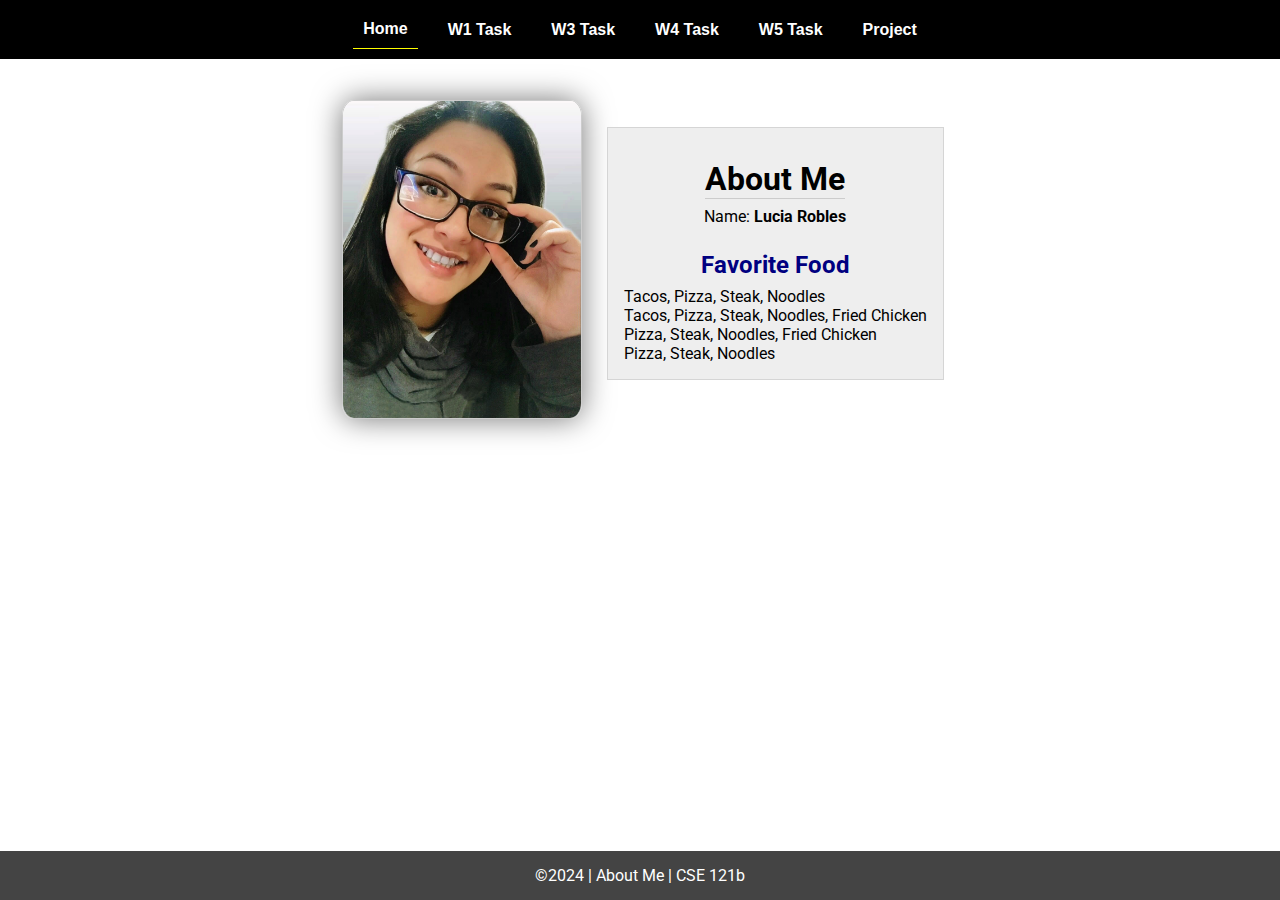
<file: index.html>
<!DOCTYPE html>
<html lang="en">

<head>
  <meta charset="UTF-8">
  <meta name="viewport" content="width=device-width, initial-scale=1.0">
  <title>About Me | CSE 121b | W02: Programming Tasks</title>
  <link rel="preconnect" href="https://fonts.googleapis.com">
  <link rel="preconnect" href="https://fonts.gstatic.com" crossorigin>
  <link href="https://fonts.googleapis.com/css2?family=Roboto:wght@400;600&display=swap"
    rel="stylesheet">
  <link rel="stylesheet" href="styles/main.css">
</head>

<body>
  <nav>
    <ul id="menu">
      <li><a id="toggleMenu">&equiv;</a></li>
      <li><a href="index.html" class="active">Home</a></li>
      <li><a href="w01-task.html">W1 Task</a></li>
      <li><a href="w03-task.html">W3 Task</a></li>
      <li><a href="w04-task.html">W4 Task</a></li>
      <li><a href="w05-task.html">W5 Task</a></li>
      <li><a href="project.html">Project</a></li>
    </ul>
  </nav>
  <main id="home">
    <picture>
      <img src="images/me.jpg" alt="Placeholder Image">
    </picture>
    <section>
      <h1>About Me</h1>
      <div class="info">Name: <span id="name"></span></div>
      <h2>Favorite Food</h2>
      <div class="block"><span id="food"></span></div>
    </section>
  </main>
  <footer>
    &copy;<span id="year"></span> | About Me | CSE 121b
  </footer>
  <script src="scripts/main.js"></script>
  <script src="scripts/w02-task.js"></script>
</body>

</html>
</file>
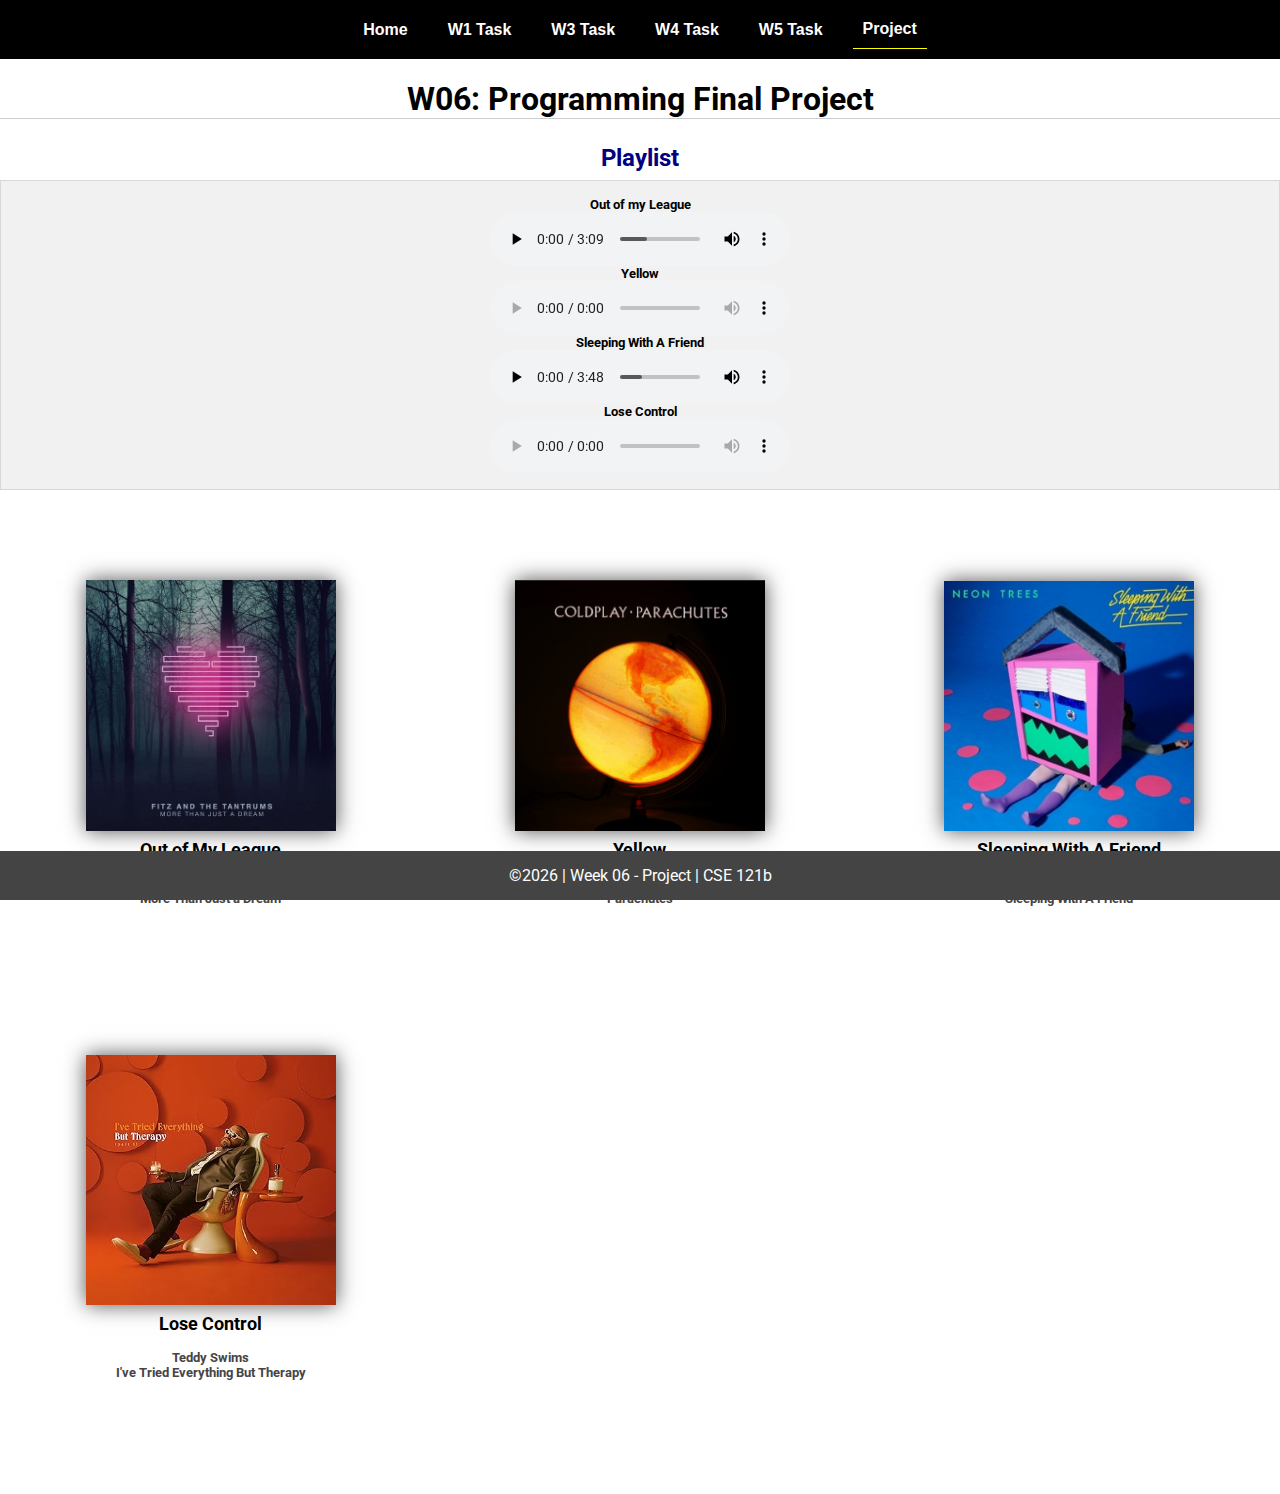
<file: project.html>
<!DOCTYPE html>
<html lang="en">

<head>
  <meta charset="UTF-8">
  <meta name="viewport" content="width=device-width, initial-scale=1.0">
  <title>CSE 121b | W05: Programming Tasks</title>
  <link rel="preconnect" href="https://fonts.googleapis.com">
  <link rel="preconnect" href="https://fonts.gstatic.com" crossorigin>
  <link href="https://fonts.googleapis.com/css2?family=Roboto:wght@400;600&display=swap"
    rel="stylesheet">

  <link rel="stylesheet" href="styles/main.css">
  <link rel="stylesheet" href="styles/style.css">

</head>

<body>
  <nav>
    <ul id="menu">
      <li><a id="toggleMenu">&equiv;</a></li>
      <li><a href="index.html">Home</a></li>
      <li><a href="w01-task.html">W1 Task</a></li>
      <li><a href="w03-task.html">W3 Task</a></li>
      <li><a href="w04-task.html">W4 Task</a></li>
      <li><a href="w05-task.html">W5 Task</a></li>
      <li><a href="project.html"class="active">Project</a></li>
    </ul>
  </nav>
  <main id="gridly">
    <h1>W06: Programming Final Project</h1>
    <h2>Playlist</h2>
    <section id="section4">
      <h5>Out of my League</h3><audio id="audio" src="https://luroblesf.github.io/cse121b/audio/Outofmyleague.mp3" controls=""></audio>
      <h5>Yellow</h3><audio id="audio" src="https://luroblesf.github.io/cse121b/audio/Yellow.mp3" controls=""></audio>
      <h5>Sleeping With A Friend</h3><audio id="audio" src="https://luroblesf.github.io/cse121b/audio/Sleepingwithafriend.mp3" controls=""></audio>
      <h5>Lose Control</h3><audio id="audio" src="https://luroblesf.github.io/cse121b/audio/Losecontrol.mp3" controls=""></audio>
    </section>
    <div id="songs"></div>

  </main>

  <footer>
    &copy;<span id="year"></span> | Week 06 - Project | CSE 121b
  </footer>
  <script src="scripts/main.js"></script>
  <script>
    document.getElementById("year").innerHTML = new Date().getFullYear();
  </script>
  <script src="scripts/w06-task.js"></script>

</body>

</html>
</file>
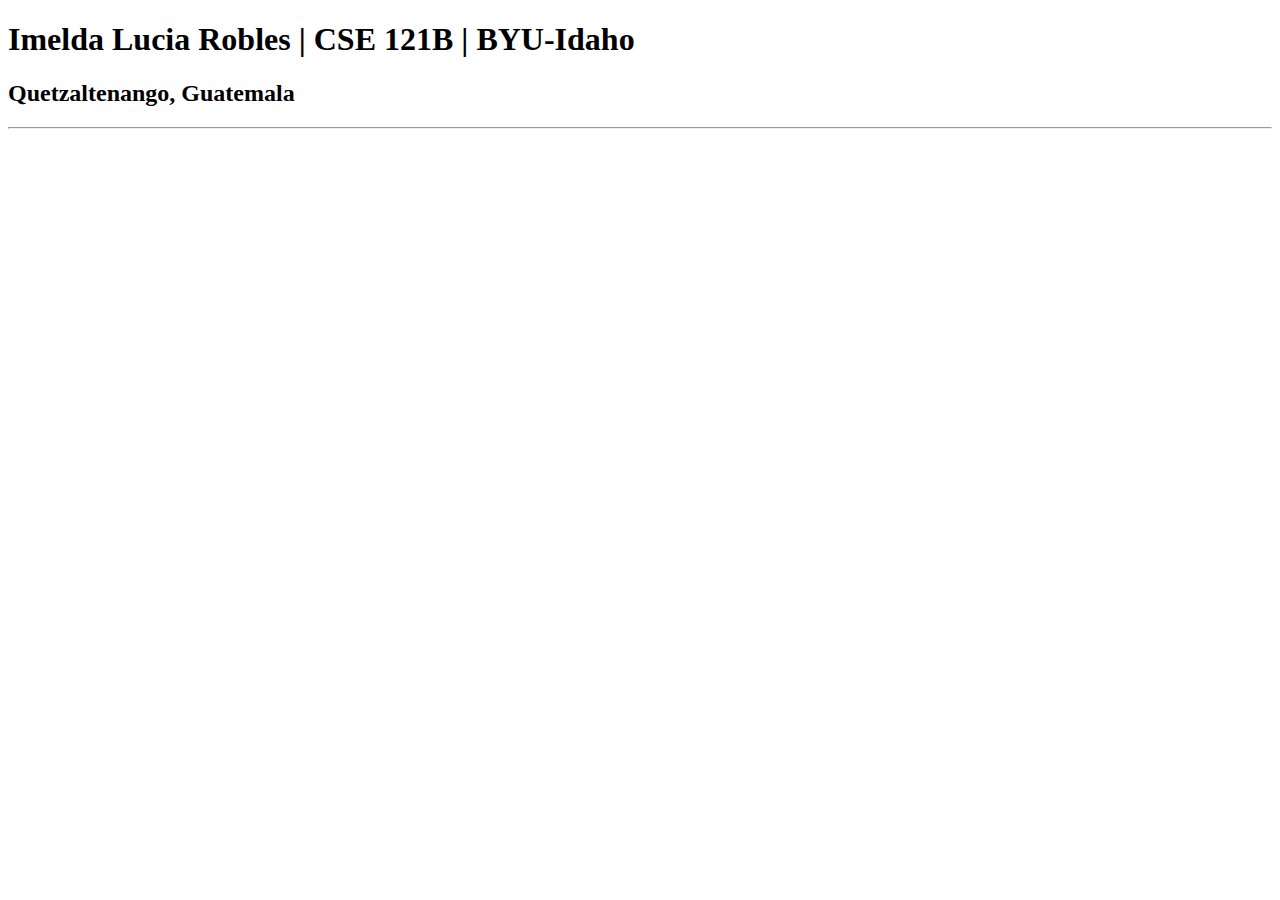
<file: test.html>
<!DOCTYPE html>
<html lang="en">
<head>
    <meta charset="UTF-8">
    <meta name="viewport" content="width=device-width, initial-scale=1.0">
    <title>Imelda Lucia Robles</title>
</head>
<body>
    <h1>Imelda Lucia Robles  | CSE 121B | BYU-Idaho</h1>
    <h2>Quetzaltenango, Guatemala</h2>
    <hr>    
</body>
</html>
</file>
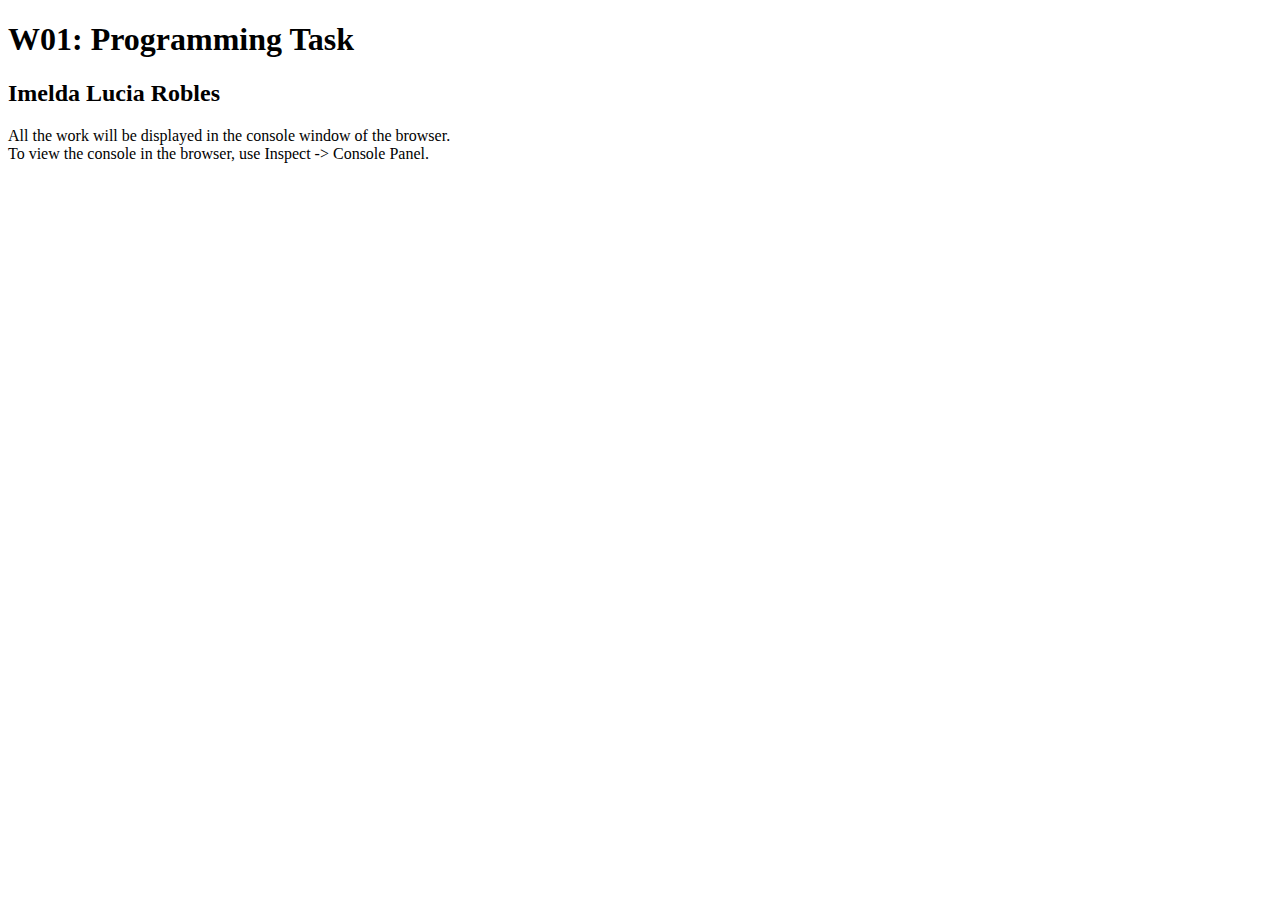
<file: w01-task.html>
<!DOCTYPE html>
<html lang="en">

<head>
  <meta charset="UTF-8">
  <meta name="viewport" content="width=device-width, initial-scale=1.0">
  <title>W01: Programming Task</title>
</head>

<body>
  <h1>W01: Programming Task</h1>
  <h2>Imelda Lucia Robles</h2>
  <p>All the work will be displayed in the console window of the browser.
    <br>To view the console in the browser, use Inspect -> Console Panel.
  </p>

  <script src="w01-task.js"></script>

</body>
</html>
</file>
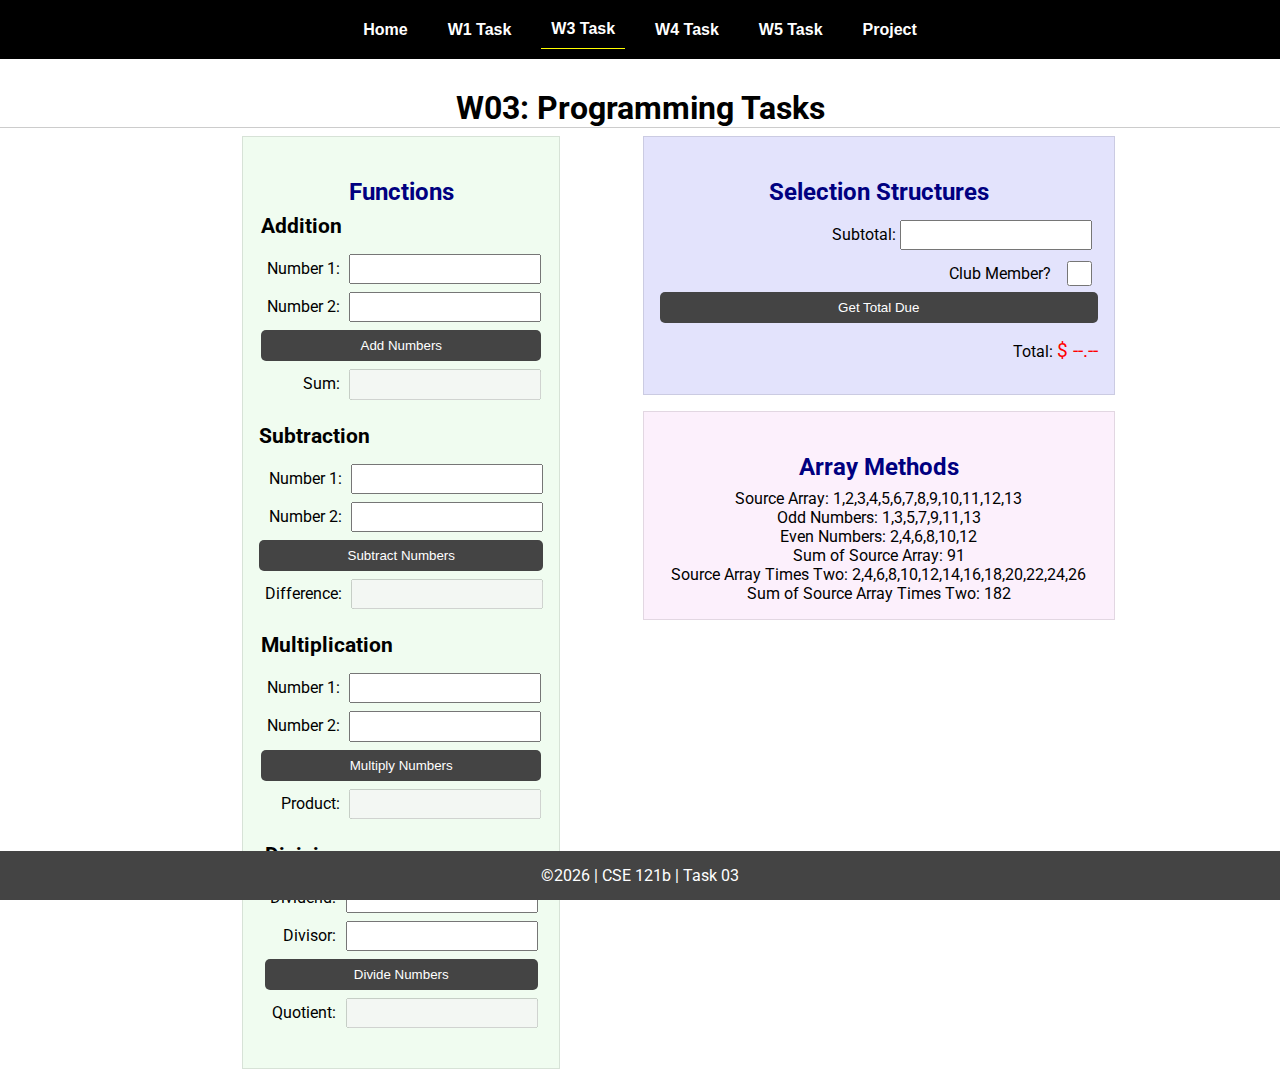
<file: w03-task.html>
<!DOCTYPE html>
<html lang="en">

<head>
    <meta charset="UTF-8">
    <meta name="viewport" content="width=device-width, initial-scale=1.0">
    <title>CSE 121b | W03: Programming Tasks</title>
    <link rel="preconnect" href="https://fonts.googleapis.com">
    <link rel="preconnect" href="https://fonts.gstatic.com" crossorigin>
    <link href="https://fonts.googleapis.com/css2?family=Roboto:wght@400;600&display=swap"
        rel="stylesheet">
    <link rel="stylesheet" href="styles/main.css">
</head>

<body>
    <nav>
        <ul id="menu">
            <li><a id="toggleMenu">&equiv;</a></li>
            <li><a href="index.html">Home</a></li>
            <li><a href="w01-task.html">W1 Task</a></li>
            <li><a href="w03-task.html" class="active">W3 Task</a></li>
            <li><a href="w04-task.html">W4 Task</a></li>
            <li><a href="w05-task.html">W5 Task</a></li>
            <li><a href="project.html">Project</a></li>
        </ul>
    </nav>>
    <header>
        <h1>W03: Programming Tasks</h1>
    </header>
    <main id="task3">
        <section id="section1">
            <h2>Functions</h2>
            <article>
                <h3>Addition</h3>
                <div>
                    <label for="add1">Number 1:</label>
                    <input type="text" id="add1" name="add1">
                </div>
                <div>
                    <label for="add2">Number 2:</label>
                    <input type="text" id="add2" name="add2">
                </div>
                <div>
                    <input type="button" id="addNumbers" value="Add Numbers">
                </div>
                <div>
                    <label for="sum">Sum:</label>
                    <input type="text" id="sum" name="sum" disabled>
                </div>
            </article>
            <article>
                <h3>Subtraction</h3>
                <div>
                    <label for="subtract1">Number 1:</label>
                    <input type="text" id="subtract1" name="subtract1">
                </div>
                <div>
                    <label for="subtract2">Number 2:</label>
                    <input type="text" id="subtract2" name="subtract2">
                </div>
                <div>
                    <input type="button" id="subtractNumbers" value="Subtract Numbers">
                </div>
                <div>
                    <label for="difference">Difference:</label>
                    <input type="text" id="difference" name="difference" disabled>
                </div>
            </article>
            <article>
                <h3>Multiplication</h3>
                <div>
                    <label for="factor1">Number 1:</label>
                    <input type="text" id="factor1" name="factor1">
                </div>
                <div>
                    <label for="factor2">Number 2:</label>
                    <input type="text" id="factor2" name="factor2">
                </div>
                <div>
                    <input type="button" id="multiplyNumbers" value="Multiply Numbers">
                </div>
                <div>
                    <label for="product">Product:</label>
                    <input type="text" id="product" name="product" disabled>
                </div>
            </article>
            <article>
                <h3>Division</h3>
                <div>
                    <label for="dividend">Dividend:</label>
                    <input type="text" id="dividend" name="dividend">
                </div>
                <div>
                    <label for="divisor">Divisor:</label>
                    <input type="text" id="divisor" name="divisor">
                </div>
                <div>
                    <input type="button" id="divideNumbers" value="Divide Numbers">
                </div>
                <div>
                    <label for="quotient">Quotient:</label>
                    <input type="text" id="quotient" name="quotient" disabled>
                </div>
            </article>
        </section>
        <div>
            <section id="section2">
                <h2>Selection Structures</h2>
                <label class="right">Subtotal:
                    <input type="number" id="subtotal" size="5">
                </label>
                <label class="middle right">
                    Club Member?
                    <input type="checkbox" id="member">
                </label>
                <div class="right">
                    <input type="button" id="getTotal" value="Get Total Due">
                </div>
                <div class="right">Total:
                    <span class="larger" id="total">$ --.--</span>
                </div>
            </section>
            <section id="section3">
                <h2>Array Methods</h2>
                <p>
                    Source Array: <span id="array"></span>
                </p>
                <p>
                    Odd Numbers: <span id="odds"></span>
                </p>
                <p>
                    Even Numbers: <span id="evens"></span>
                </p>
                <p>
                    Sum of Source Array: <span id="sumOfArray"></span>
                </p>
                <p>
                    Source Array Times Two: <span id="multiplied"></span>
                </p>
                <p>
                    Sum of Source Array Times Two: <span id="sumOfMultiplied"></span>
                </p>
            </section>
        </div>
    </main>
    <footer>
        &copy;<span id="year"></span> | CSE 121b | Task 03
    </footer>
    <script src="scripts/main.js"></script>
    <script>
        document.getElementById("year").innerHTML = new Date().getFullYear();
    </script>
    <script src="scripts/w03-task.js"></script>
</body>

</html>
</file>
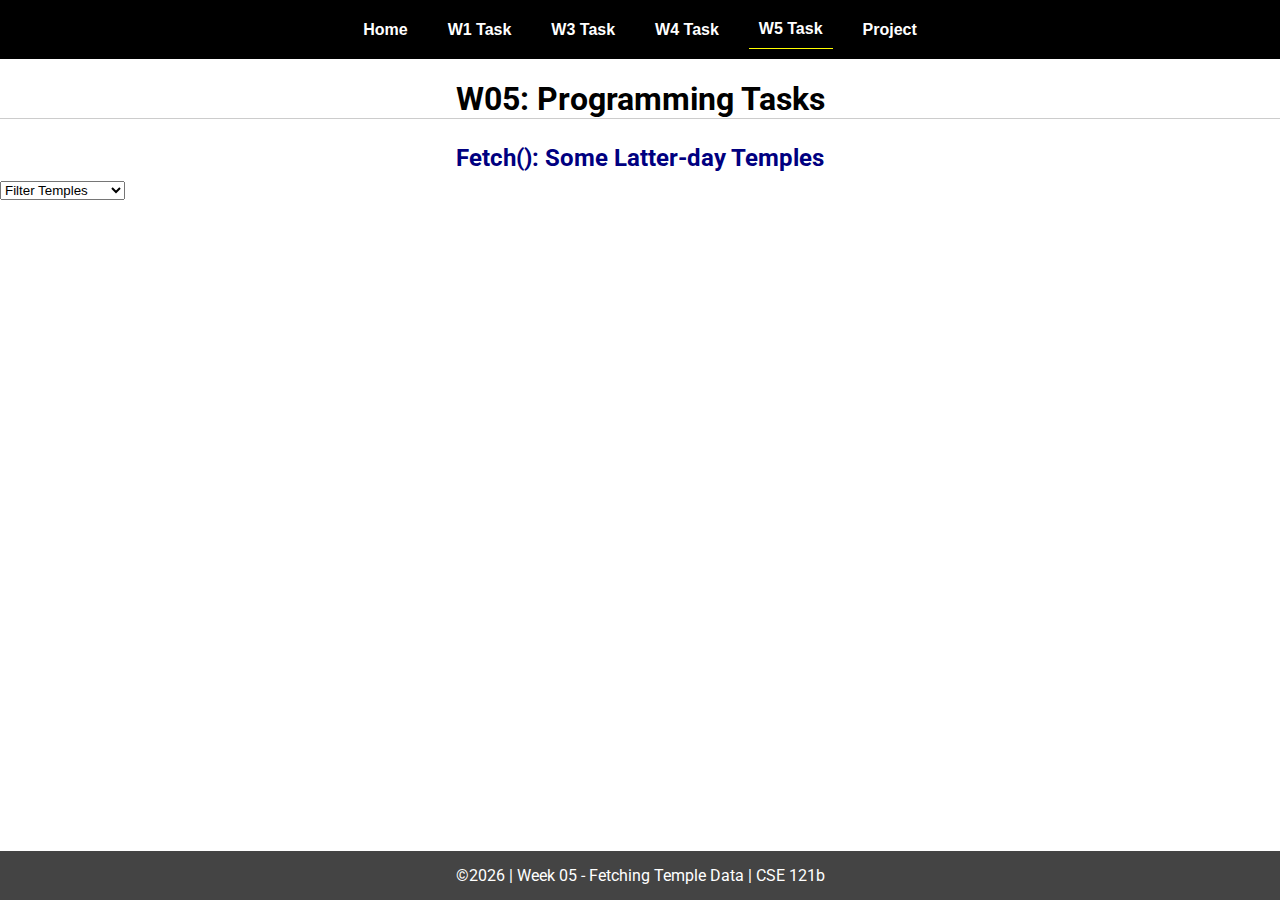
<file: w05-task.html>
<!DOCTYPE html>
<html lang="en">

<head>
  <meta charset="UTF-8">
  <meta name="viewport" content="width=device-width, initial-scale=1.0">
  <title>CSE 121b | W05: Programming Tasks</title>
  <link rel="preconnect" href="https://fonts.googleapis.com">
  <link rel="preconnect" href="https://fonts.gstatic.com" crossorigin>
  <link href="https://fonts.googleapis.com/css2?family=Roboto:wght@400;600&display=swap"
    rel="stylesheet">
  <link rel="stylesheet" href="styles/main.css">
</head>

<body>
  <nav>
    <ul id="menu">
      <li><a id="toggleMenu">&equiv;</a></li>
      <li><a href="index.html">Home</a></li>
      <li><a href="w01-task.html">W1 Task</a></li>
      <li><a href="w03-task.html">W3 Task</a></li>
      <li><a href="w04-task.html">W4 Task</a></li>
      <li><a href="w05-task.html" class="active">W5 Task</a></li>
      <li><a href="project.html">Project</a></li>
    </ul>
  </nav>
  <main id="gridly">
    <h1>W05: Programming Tasks</h1>
    <h2>Fetch(): Some Latter-day Temples</h2>

    <select id="filtered" title="Choose a data filter.">
      <option value="" disabled selected>Filter Temples</option>
      <option value="utah">Utah</option>
      <option value="notutah">Outside of Utah</option>
      <option value="older">Built Before 1950</option>
      <option value="all">No Filter</option>
    </select>

    <div id="temples">
    </div>
  </main>


  <footer>
    &copy;<span id="year"></span> | Week 05 - Fetching Temple Data | CSE 121b
  </footer>
  <script src="scripts/main.js"></script>
  <script>
    document.getElementById("year").innerHTML = new Date().getFullYear();
  </script>
  <script src="scripts/w05-task.js"></script>
</body>

</html>
</file>
<file: styles/main.css>
/* Universal Selector */
* {
    margin: 0;
    padding: 0;
    box-sizing: border-box;
}

/* HTML Selectors */
body {
    font-family: 'Roboto', Helvetica, sans-serif;
}

nav {
    background-color: black;
    width: 100%;
    position: fixed;
    top: 0;
}

nav ul {
    display: flex;
    flex-direction: column;
    align-items: center;
    max-width: -moz-fit-content;
    max-width: fit-content;
    margin: 0 auto;
}

nav ul li {
    flex: 1 1 auto;
}

nav ul li:first-child {
    display: block;
    font-size: 2rem;
}

nav ul li:first-child a {
    padding: 1px 10px;
}

nav ul li {
    display: none;
    list-style: none;
    margin: 10px;
}

nav ul li a {
    display: block;
    padding: 10px;
    text-decoration: none;
    font-weight: 600;
    color: white;
    text-align: center;
    font-family: 'Arial Narrow', Arial, sans-serif;
}

nav ul li a:hover {
    background-color: #efefef;
    color: black;
}

h1,
h2 {
    text-align: center;
    margin: 1rem 0 .5rem;
}

h1 {
    border-bottom: 1px solid #ccc;
}

#gridly h1 {
    margin-top: 80px;
}

h2 {
    font-size: 1.5rem;
    color: navy;
    text-align: center;
    margin-top: 25px;
}

h3 {
    font-size: 1.3rem;
    margin-bottom: 1rem;
}

header {
    margin-top: 70px;
}

picture {
    margin: 0 auto;
}

picture img {
    width: 240px;
    height: auto;
    border-radius: 5%;
    border: 1px solid #ccc;
    box-shadow: 0 0 30px #777;
}

section {
    display: flex;
    flex-direction: column;
    align-items: center;
    margin: 0 auto 1rem;
    border: 1px solid rgba(0, 0, 0, .1);
    padding: 1rem;
    background-color: #eee;
}

article {
    margin-bottom: 1rem;
}

article div {
    margin-bottom: .5rem;
    text-align: right;
}

label {
    padding: .35rem;
}

input {
    padding: .35rem;
}

input[type="button"] {
    padding: .5rem;
    background-color: #444;
    color: white;
    border: none;
    border-radius: 5px;
    cursor: pointer;
    width: 100%
}

input[type="checkbox"] {
    width: 25px;
    height: 25px;
}

dt {
    font-weight: 700;
}

dt::before {
    content: "🏘️ ";
}

dd {
    margin: 0 0 .5rem 2rem;
    font-size: smaller;
}

footer {
    background-color: #444;
    color: white;
    padding: 15px;
    text-align: center;
    width: 100%;
    position: fixed;
    bottom: 0;
}

/* Class Selectors */
.active {
    border-bottom: 1px solid yellow;
}

.open li {
    display: block;
}

.block {
    display: block;
}

.larger {
    font-size: larger;
    color: red;
}

.right {
    width: 100%;
    text-align: right;
}

.middle {
    display: flex;
    align-items: center;
    justify-content: right;
    gap: 1rem;
}

/* ID Selectors */

#home {
    margin-top: 125px;
    display: grid;
    grid-template-columns: 1fr;
    grid-gap: 20px;
    align-items: center;
    justify-content: center;
}


#section1 {
    background-color: rgb(225, 250, 225, .5);
}

#section2 {
    background-color: rgba(200, 200, 250, 0.5);

}

#section2 div {
    margin-bottom: 1rem;
}

#section3 {
    background-color: rgb(250, 225, 250, .5);
}

#sortBy {
    appearance: none;
    display: flex;
    padding: .5rem;
    background-color: #eee;
    color: #444;
    font-weight: 700;
    margin: 1rem auto;
    width: 200px;
    border: 1px solid rgba(0, 0, 0, .2);
    text-align: center;
}

#sortBy option:disabled {
    font-style: italic;
    padding: 1rem;
    background-color: #111;
    color: #eee;
}

#temples {
    display: grid;
    grid-template-columns: repeat(auto-fit, minmax(320px, 1fr));
    grid-gap: .5rem;
    align-items: center;
    margin-bottom: 3rem;
}

#temples article {
    height: 250px;
    margin: .5rem;
    border: 1px solid rgba(0, 0, 0, .1);
    padding: 1rem;
    background-color: #eee;
    display: flex;
    flex-direction: column;
    align-items: center;
    justify-content: center;
}

#temples h4 {
    color: navy;
    font-size: smaller;
}


#temples img {
    width: 250px;
    height: auto;
    box-shadow: 0 0 30px #777;
    margin: .5rem;
}

/* Media Queries */
@media only screen and (min-width: 32.5em) {
    nav ul {
        flex-direction: row;
    }

    nav ul li:first-child {
        display: none;
    }

    nav ul li {
        display: block;
    }

    section {
        min-width: 300px;
    }

    #home {
        margin: 100px auto 20px;
        grid-template-columns: 250px 1fr;
        max-width: -moz-fit-content;
        max-width: fit-content;
    }

    #task3 {
        display: grid;
        grid-template-columns: 1fr 1fr;
        grid-gap: 5px;
        margin: 0 auto;
        max-width: 950px;
    }

}
</file>
<file: styles/style.css>
#songs {
    display: grid;
    grid-template-columns: repeat(auto-fit, minmax(320px, 1fr));
    grid-gap: .5rem;
    align-items: center;
    margin-bottom: 3rem;
}

#songs article {
    height: 450px;
    margin: .505rem;
    border: 1px solid rgba(255, 255, 255, 0.1);
    padding: 1rem;
    background-color: #ffffff;
    display: flex;
    flex-direction: column;
    align-items: center;
    justify-content: center;
}

#songs h3 {
    color: rgb(0, 0, 0);
    font-size: large;
}

#songs h4 {
    color: rgb(70, 68, 68);
    font-size: small;
}

#songs img {
    width: 250px;
    height: auto;
    box-shadow: 0 0 20px #535353;
    margin: .5rem;
}

#section4 {
    background-color: rgb(241, 241, 241);
}
</file>
